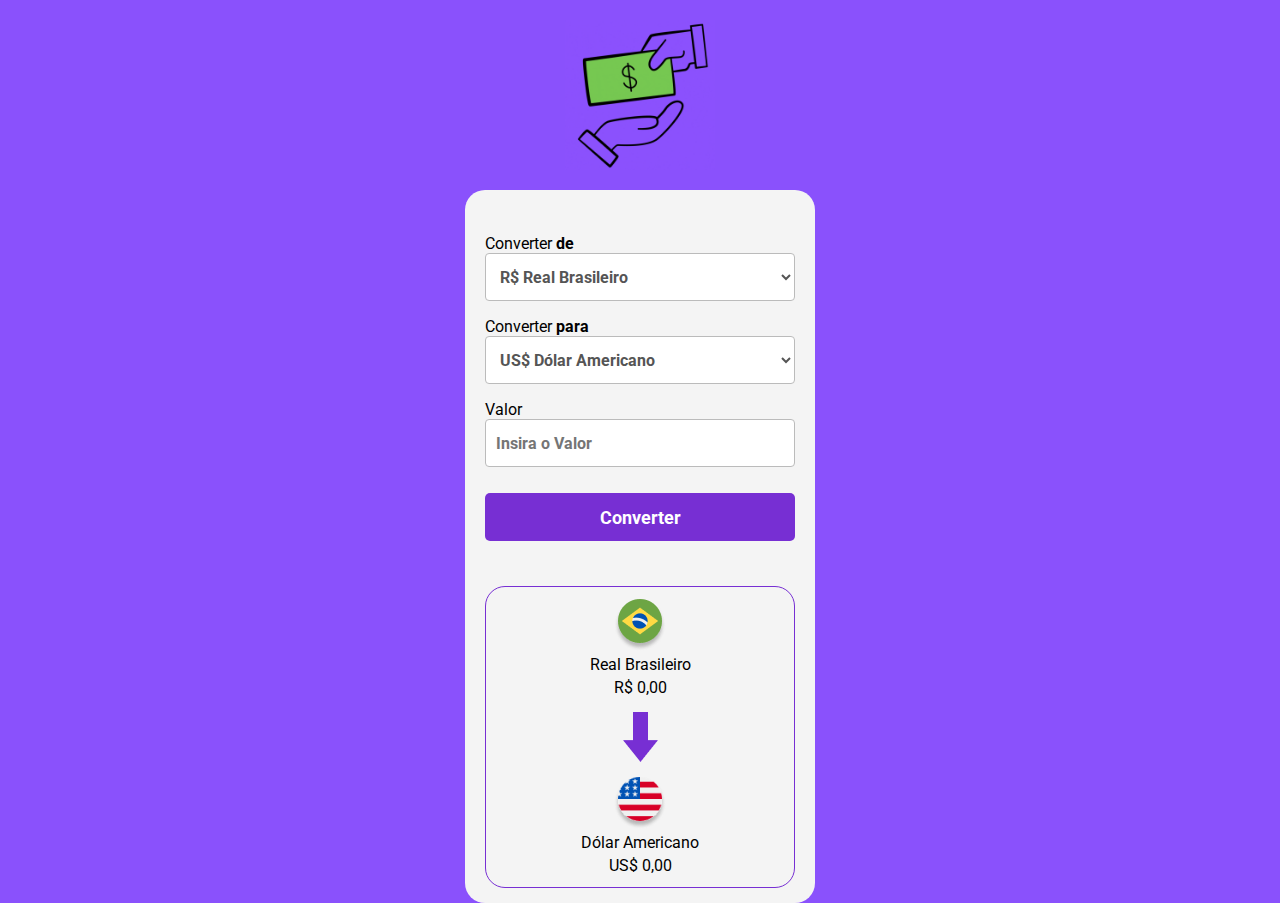
<file: index.html>
<!DOCTYPE html>
<html lang="pt-BR">
<head>
    <meta charset="UTF-8">
    <meta name="viewport" content="width=device-width, initial-scale=1.0">
    <link rel="stylesheet" href="https://fonts.googleapis.com/css2?family=Roboto:wght@400;700&display=swap">
    <link rel="stylesheet" href="./style.css">
    <title>Convert - Money</title>
</head>
<body>
    <img class="logo-gif" src="./ASSETS/logo.gif.gif" alt="logo-gif">
    
    <main>
        <label>
            Converter <b>de</b>
            <div class="currency-container">
                <select id="from-currency">
                    <option value="BRL">R$ Real Brasileiro</option>
                    <option value="USD">US$ Dólar Americano</option>
                    <option value="EUR">€ Euro</option>
                    <option value="GBP">£ Libra Esterlina</option>
                    <option value="BTC">₿ Bitcoin</option>
                </select>
            </div>
        </label>
        
        <label>
            Converter <b>para</b>
            <div class="currency-container">
                <select id="to-currency">
                    <option value="USD">US$ Dólar Americano</option>
                    <option value="EUR">€ Euro</option>
                    <option value="GBP">£ Libra Esterlina</option>
                    <option value="BTC">₿ Bitcoin</option>
                    <option value="BRL">R$ Real Brasileiro</option>
                </select>
            </div>
        </label>
        
        <label>
            Valor
            <input id="input-currency" class="input-currency" placeholder="Insira o Valor">
        </label>
        
        <button id="convert-button" class="convert-button">Converter</button>
        
        <section>
            <div class="currency-box">
                <img id="converted-from-img" src="./ASSETS/logo-brasil.png" alt="moeda-convertida-de">
                <p id="converted-from-name">Real Brasileiro</p>
                <p id="currency-value-to-convert">R$ 0,00</p>
            </div>
            
            <img class="arrow-img" src="./ASSETS/logo-seta.png" alt="seta-conversao">
            
            <div class="currency-box">
                <img id="converted-to-img" src="./ASSETS/logo-eua.png" alt="moeda-convertida-para">
                <p id="converted-to-name">Dólar Americano</p>
                <p id="currency-value">US$ 0,00</p>
            </div>
        </section>
    </main>
    
    <script src="./scripts.js"></script>
</body>
</html>
</file>
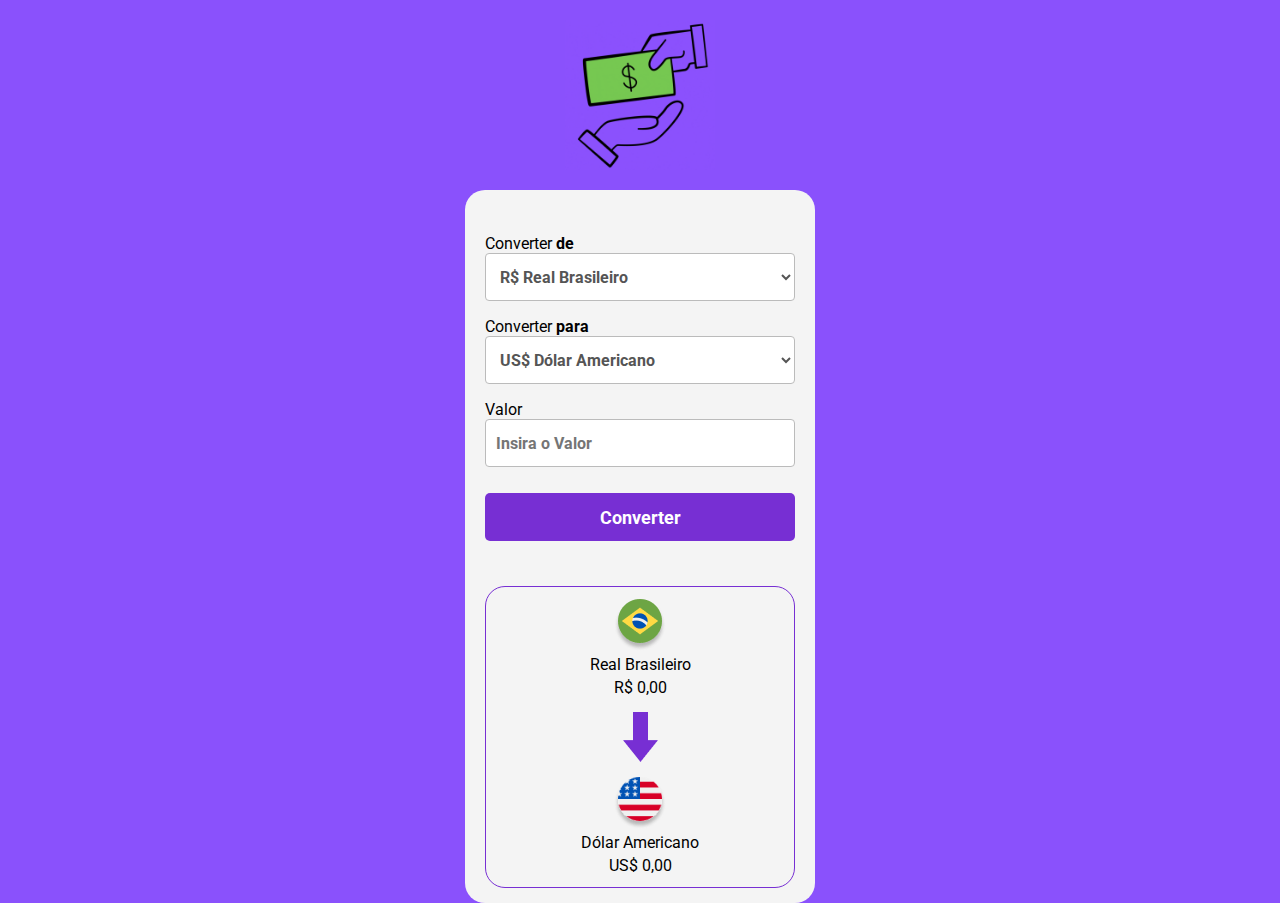
<file: HTML/index.html>
<!DOCTYPE html>
<html lang="pt-BR">
<head>
    <meta charset="UTF-8">
    <meta name="viewport" content="width=device-width, initial-scale=1.0">
    <link rel="stylesheet" href="https://fonts.googleapis.com/css2?family=Roboto:wght@400;700&display=swap">
    <link rel="stylesheet" href="../CSS/style.css">
    <title>Convert - Money</title>
</head>
<body>
    <img class="logo-gif" src="../ASSETS/logo.gif.gif" alt="logo-gif">
    
    <main>
        <label>
            Converter <b>de</b>
            <div class="currency-container">
                <select id="from-currency">
                    <option value="BRL">R$ Real Brasileiro</option>
                    <option value="USD">US$ Dólar Americano</option>
                    <option value="EUR">€ Euro</option>
                    <option value="GBP">£ Libra Esterlina</option>
                    <option value="BTC">₿ Bitcoin</option>
                </select>
            </div>
        </label>
        
        <label>
            Converter <b>para</b>
            <div class="currency-container">
                <select id="to-currency">
                    <option value="USD">US$ Dólar Americano</option>
                    <option value="EUR">€ Euro</option>
                    <option value="GBP">£ Libra Esterlina</option>
                    <option value="BTC">₿ Bitcoin</option>
                    <option value="BRL">R$ Real Brasileiro</option>
                </select>
            </div>
        </label>
        
        <label>
            Valor
            <input id="input-currency" class="input-currency" placeholder="Insira o Valor">
        </label>
        
        <button id="convert-button" class="convert-button">Converter</button>
        
        <section>
            <div class="currency-box">
                <img id="converted-from-img" src="../ASSETS/logo-brasil.png" alt="moeda-convertida-de">
                <p id="converted-from-name">Real Brasileiro</p>
                <p id="currency-value-to-convert">R$ 0,00</p>
            </div>
            
            <img class="arrow-img" src="../ASSETS/logo-seta.png" alt="seta-conversao">
            
            <div class="currency-box">
                <img id="converted-to-img" src="../ASSETS/logo-eua.png" alt="moeda-convertida-para">
                <p id="converted-to-name">Dólar Americano</p>
                <p id="currency-value">US$ 0,00</p>
            </div>
        </section>
    </main>
    
    <script src="../JAVASCRIPT/scripts.js"></script>
</body>
</html>
</file>
<file: style.css>
* {
    margin: 0;
    padding: 0;
    box-sizing: border-box;
    font-family: 'Roboto', sans-serif;
    outline: none;
}

body {
    background-color: #8a51fc;
}

.logo-gif {
    width: 150px;
    display: block; 
    margin: 20px auto; 
}

main {
    width: 350px;
    background: #f4f4f4;
    border-radius: 20px;
    margin: 0 auto;
    padding: 44px 20px 15px;
}

select,
input {
    background: #FFFFFF;
    border: 1px solid #BBBBBB;
    border-radius: 4px;
    height: 48px;
    width: 100%;
    margin-bottom: 16px;
    padding-left: 10px;
    font-weight: 700;
    font-size: 16px;
    color: #555;
}

button {
    background: #772fd3;
    border-radius: 5px;
    width: 100%;
    border: none;
    height: 48px;
    color: #FFFFFF;
    font-size: 18px;
    font-weight: 700;
    cursor: pointer;
    margin-top: 10px;
    margin-bottom: 15px;
}

button:hover {
    opacity: 0.8;
}

button:active {
    opacity: 0.6;
}

section {
    border: 1px solid #772fd3;
    border-radius: 20px;
    margin-top: 30px;
    padding: 12px;
    display: flex;
    flex-direction: column;
    align-items: center;
}

.arrow-img {
    margin: 15px 0;
}

.currency-box {
    display: flex;
    flex-direction: column;
    align-items: center;
    gap: 4px;
}

.currency {
    color: #777;
    font-size: 14px;
}

.currency-value, .currency-value-to-convert {
    color: #555;
    font-weight: 700;
    font-size: 20px;
}
</file>
<file: CSS/style.css>
* {
    margin: 0;
    padding: 0;
    box-sizing: border-box;
    font-family: 'Roboto', sans-serif;
    outline: none;
}

body {
    background-color: #8a51fc;
}

.logo-gif {
    width: 150px;
    display: block; 
    margin: 20px auto; 
}

main {
    width: 350px;
    background: #f4f4f4;
    border-radius: 20px;
    margin: 0 auto;
    padding: 44px 20px 15px;
}

select,
input {
    background: #FFFFFF;
    border: 1px solid #BBBBBB;
    border-radius: 4px;
    height: 48px;
    width: 100%;
    margin-bottom: 16px;
    padding-left: 10px;
    font-weight: 700;
    font-size: 16px;
    color: #555;
}

button {
    background: #772fd3;
    border-radius: 5px;
    width: 100%;
    border: none;
    height: 48px;
    color: #FFFFFF;
    font-size: 18px;
    font-weight: 700;
    cursor: pointer;
    margin-top: 10px;
    margin-bottom: 15px;
}

button:hover {
    opacity: 0.8;
}

button:active {
    opacity: 0.6;
}

section {
    border: 1px solid #772fd3;
    border-radius: 20px;
    margin-top: 30px;
    padding: 12px;
    display: flex;
    flex-direction: column;
    align-items: center;
}

.arrow-img {
    margin: 15px 0;
}

.currency-box {
    display: flex;
    flex-direction: column;
    align-items: center;
    gap: 4px;
}

.currency {
    color: #777;
    font-size: 14px;
}

.currency-value, .currency-value-to-convert {
    color: #555;
    font-weight: 700;
    font-size: 20px;
}
</file>
